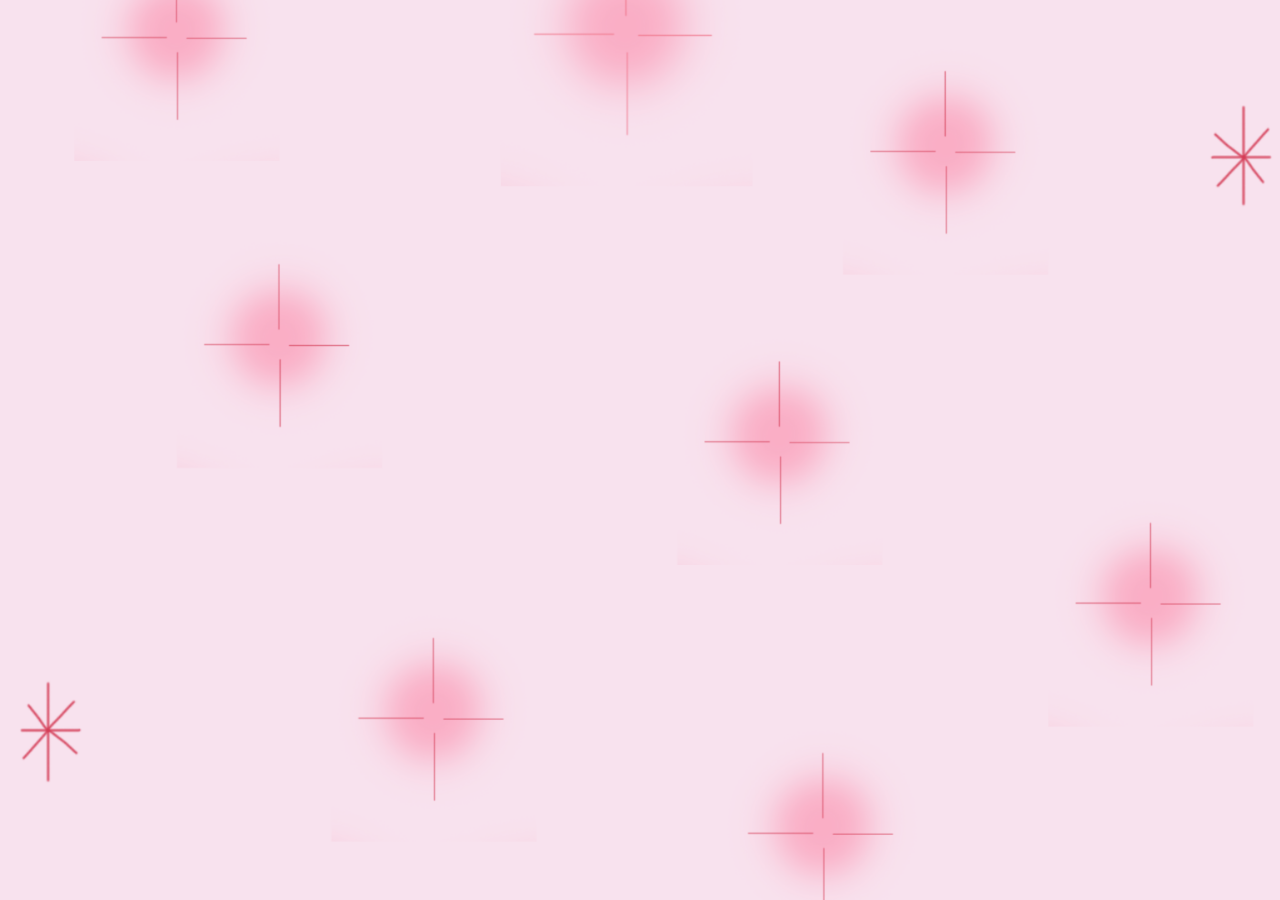
<file: index.html>
<!DOCTYPE html>
<html>
<head>
<meta charset="UTF-8">
<title>OPEN ME :3</title>
<link rel="stylesheet" href="style.css">
<link href="https://fonts.googleapis.com/css2?family=Indie+Flower&display=swap" rel="stylesheet">
</head>

<body onclick="handleGlobalClick()">

<div id="content"></div>

<script src="script.js"></script>
</body>
</html>
</file>
<file: style.css>
body {
  margin: 0;
  padding: 0;
  background-image: url("canva101.png");
  background-size: cover;
  background-position: center;
  background-attachment: fixed;
  font-family: 'Indie Flower', cursive;
  text-align: center;
  overflow-x: hidden;

  display: flex;
  justify-content: center;
  align-items: center;
  min-height: 100vh;
  flex-direction: column;
}

.text {
  color: #93252a;
  font-weight: bold;
  font-size: 40px;
  margin-top: 60px;
}

.small-text {
  color: #93252a;
  font-weight: bold;
  font-size: 28px;
  margin-top: 40px;
}

.choice-container {
  display: flex;
  justify-content: center;
  gap: 60px;
  margin-top: 40px;
}

.choice-container img {
  width: 250px;
  height: 250px;
  object-fit: cover;
  cursor: pointer;
}

.center-img {
  width: 300px;
  margin-top: 40px;
}

button {
  font-family: 'Indie Flower', cursive;
  font-size: 30px;
  font-weight: bold;
  background: transparent;
  border: none;
  color: #93252a;
  cursor: pointer;
  margin: 20px;
}
button:hover {
  color: #ff5a5a;          /* changes text color on hover */
  transform: scale(1.2);    /* grows the button */
  transition: all 0.3s ease;
  text-shadow: 2px 2px 5px rgba(0,0,0,0.3); /* subtle shadow */
}
.slide {
  position: absolute;
  top: 50%;
  right:0;
  transform: translateY(150%, -50%);
  white-space: nowrap;
  animation: slideLR 10s linear forwards;
}

@keyframes slideLR {
  0% {
    transform: translate(150%, -50%);
  }

  100% {
    transform: translate(-250%, -50%);
  }

}
</file>
